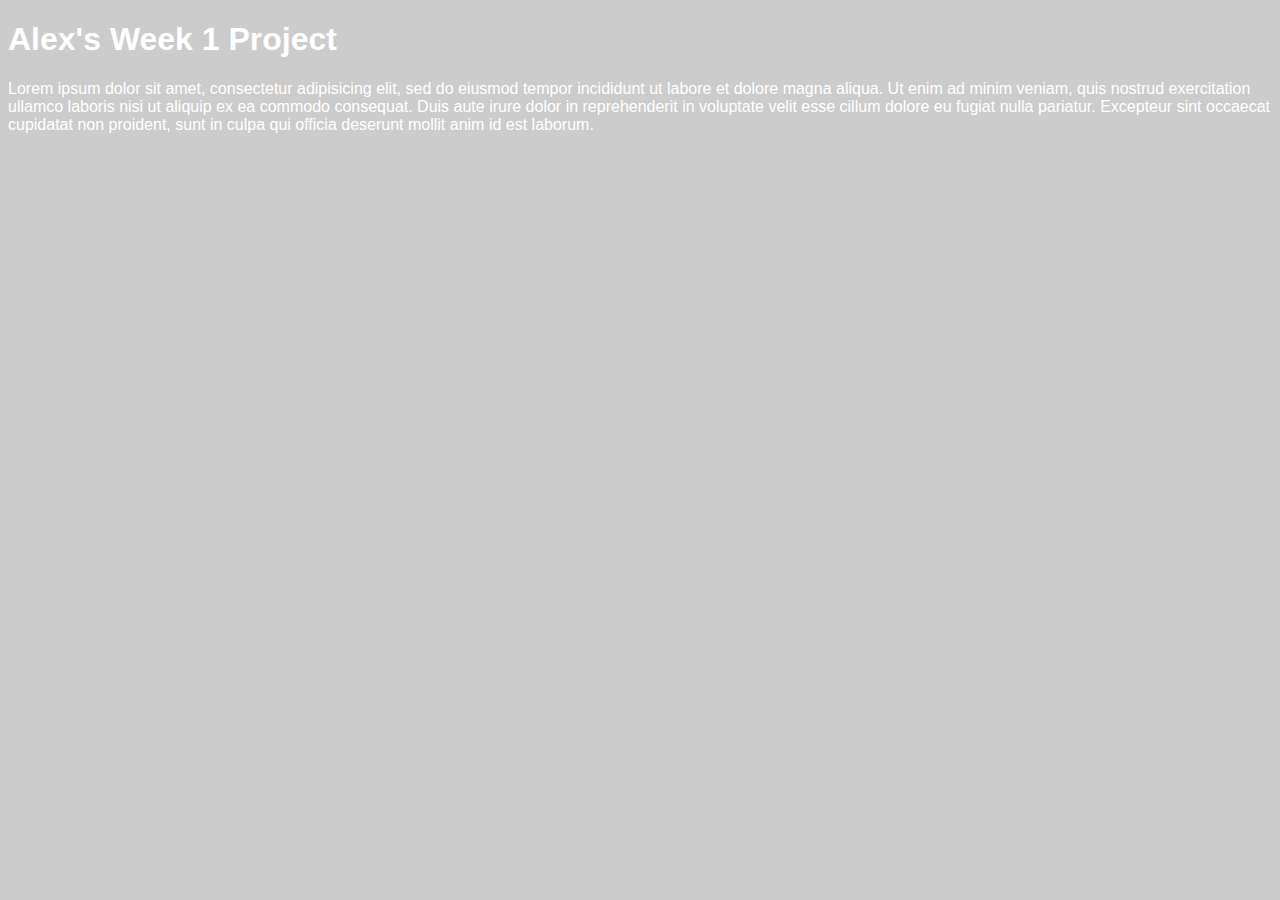
<file: Unit 1/index.html>
<!DOCTYPE html>
<html>
	<head>
		<title>Alex's First Project</title>
		<link rel="stylesheet" type="text/css" href="css/style.css">
	</head>
	<body>
	<h1>Alex's Week 1 Project</h1>
	<p>Lorem ipsum dolor sit amet, consectetur adipisicing elit, sed do eiusmod
	tempor incididunt ut labore et dolore magna aliqua. Ut enim ad minim veniam,
	quis nostrud exercitation ullamco laboris nisi ut aliquip ex ea commodo
	consequat. Duis aute irure dolor in reprehenderit in voluptate velit esse
	cillum dolore eu fugiat nulla pariatur. Excepteur sint occaecat cupidatat non
	proident, sunt in culpa qui officia deserunt mollit anim id est laborum.</p>
	</body>
</html>
</file>
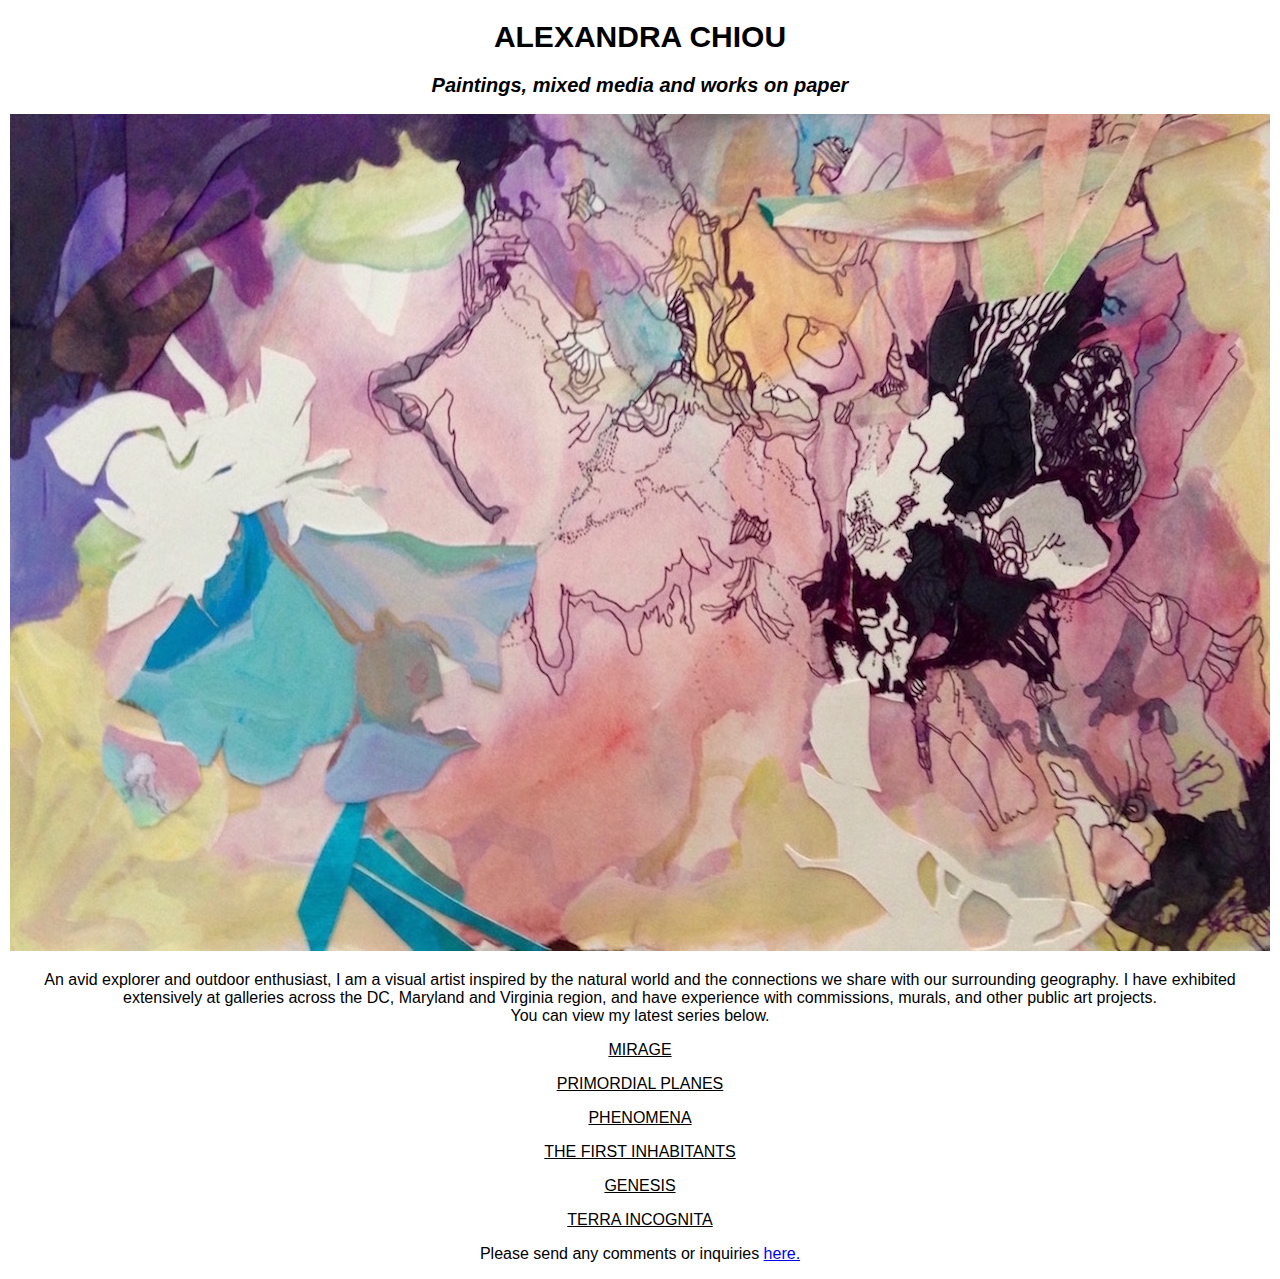
<file: unit_3/index.html>
<!DOCTYPE html>
<html>
<head>
	<title>Artwork by Alexandra Chiou</title>
	<link rel="stylesheet" type="text/css" href="CSS/style.css">
</head>
<body>
	<h1>Alexandra Chiou</h1>
	<h2>Paintings, mixed media and works on paper</h2>
	<img src="images/Combustion.jpg" alt="colorful collage of organic figures" title="Combustion by Alexandra Chiou">
	<p>An avid explorer and outdoor enthusiast, I am a visual artist inspired by the natural world and the connections we share with our surrounding geography. I have exhibited extensively at galleries across the DC, Maryland and Virginia region, and have experience with commissions, murals, and other public art projects.<br>
	You can view my latest series below.</p>
	<p class="series">Mirage</p>
	<p class="series">Primordial Planes</p>
	<p class="series">Phenomena</p>
	<p class="series">The First Inhabitants</p>
	<p class="series">Genesis</p>
	<p class="series">Terra Incognita</p>
	<p>Please send any comments or inquiries <a href="mailto:alexandra.chiou@gmail.com">here.</a></p>
</body>
</html>
</file>
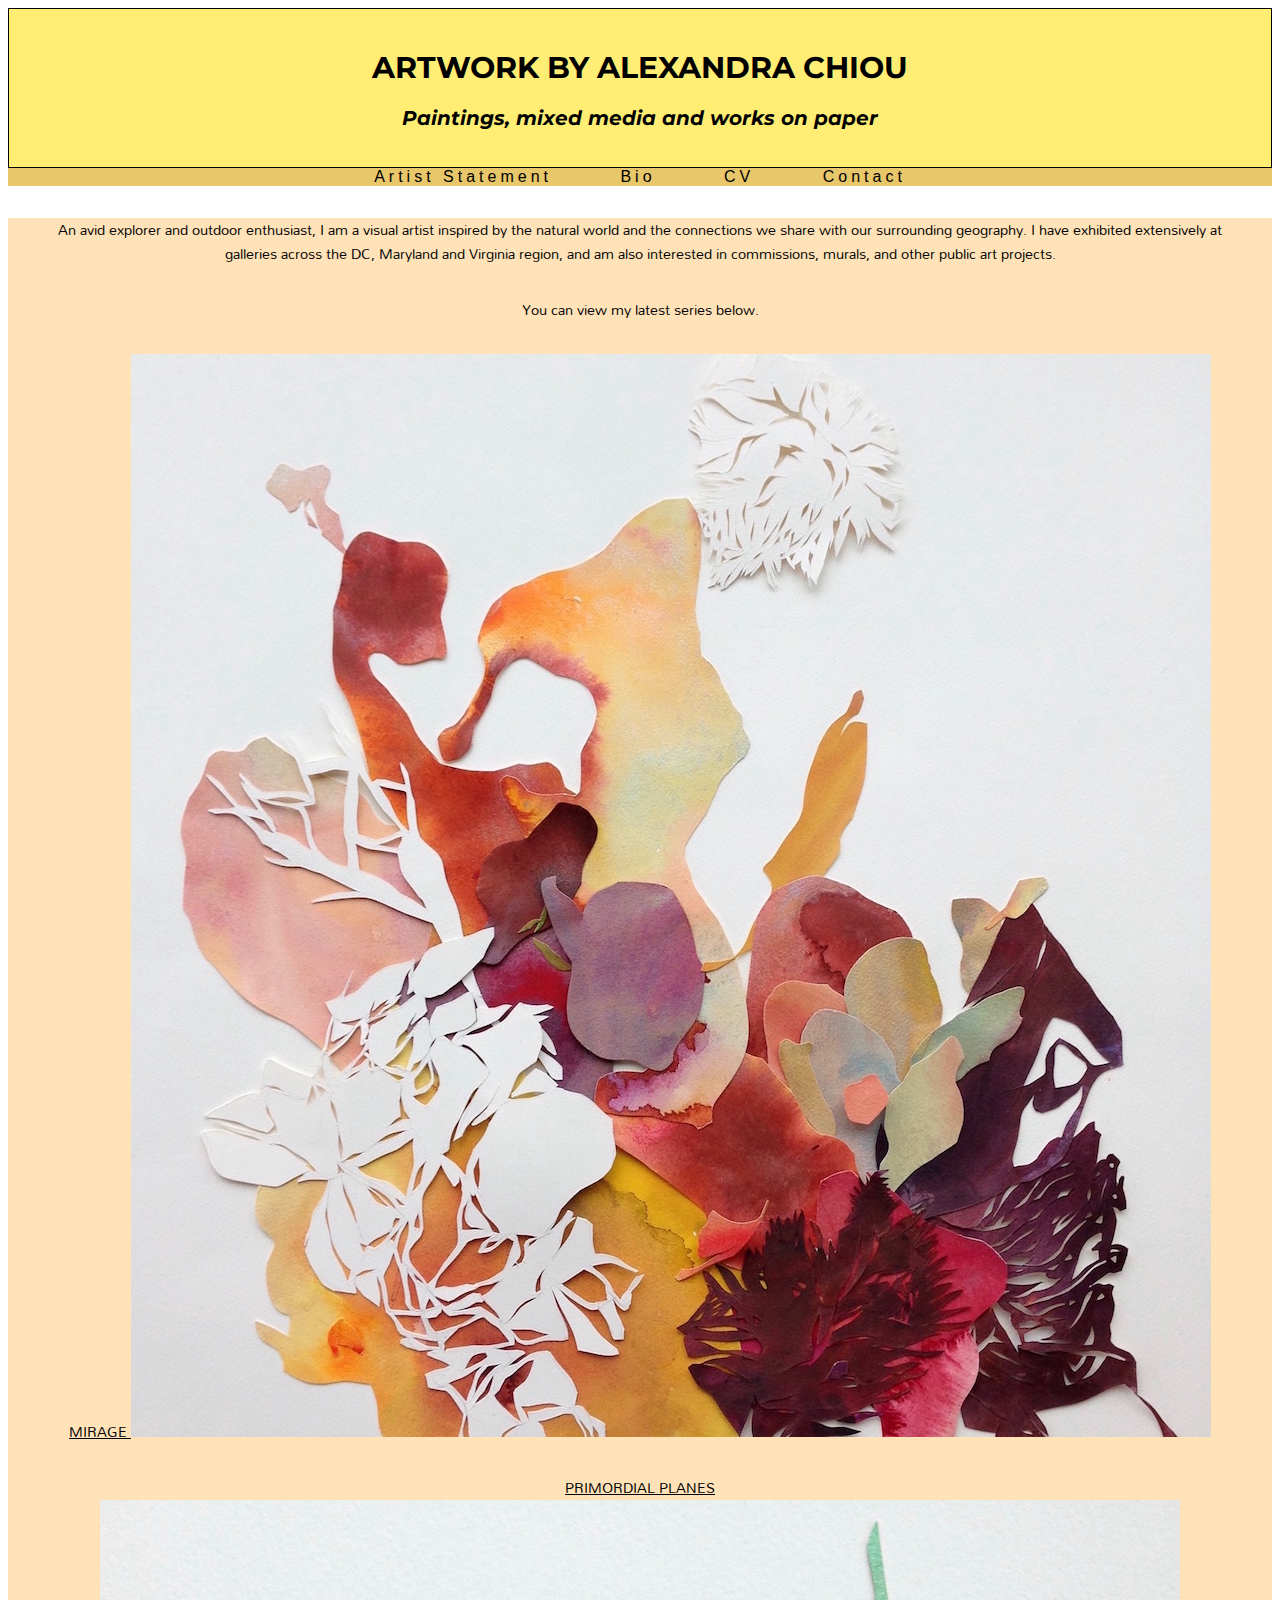
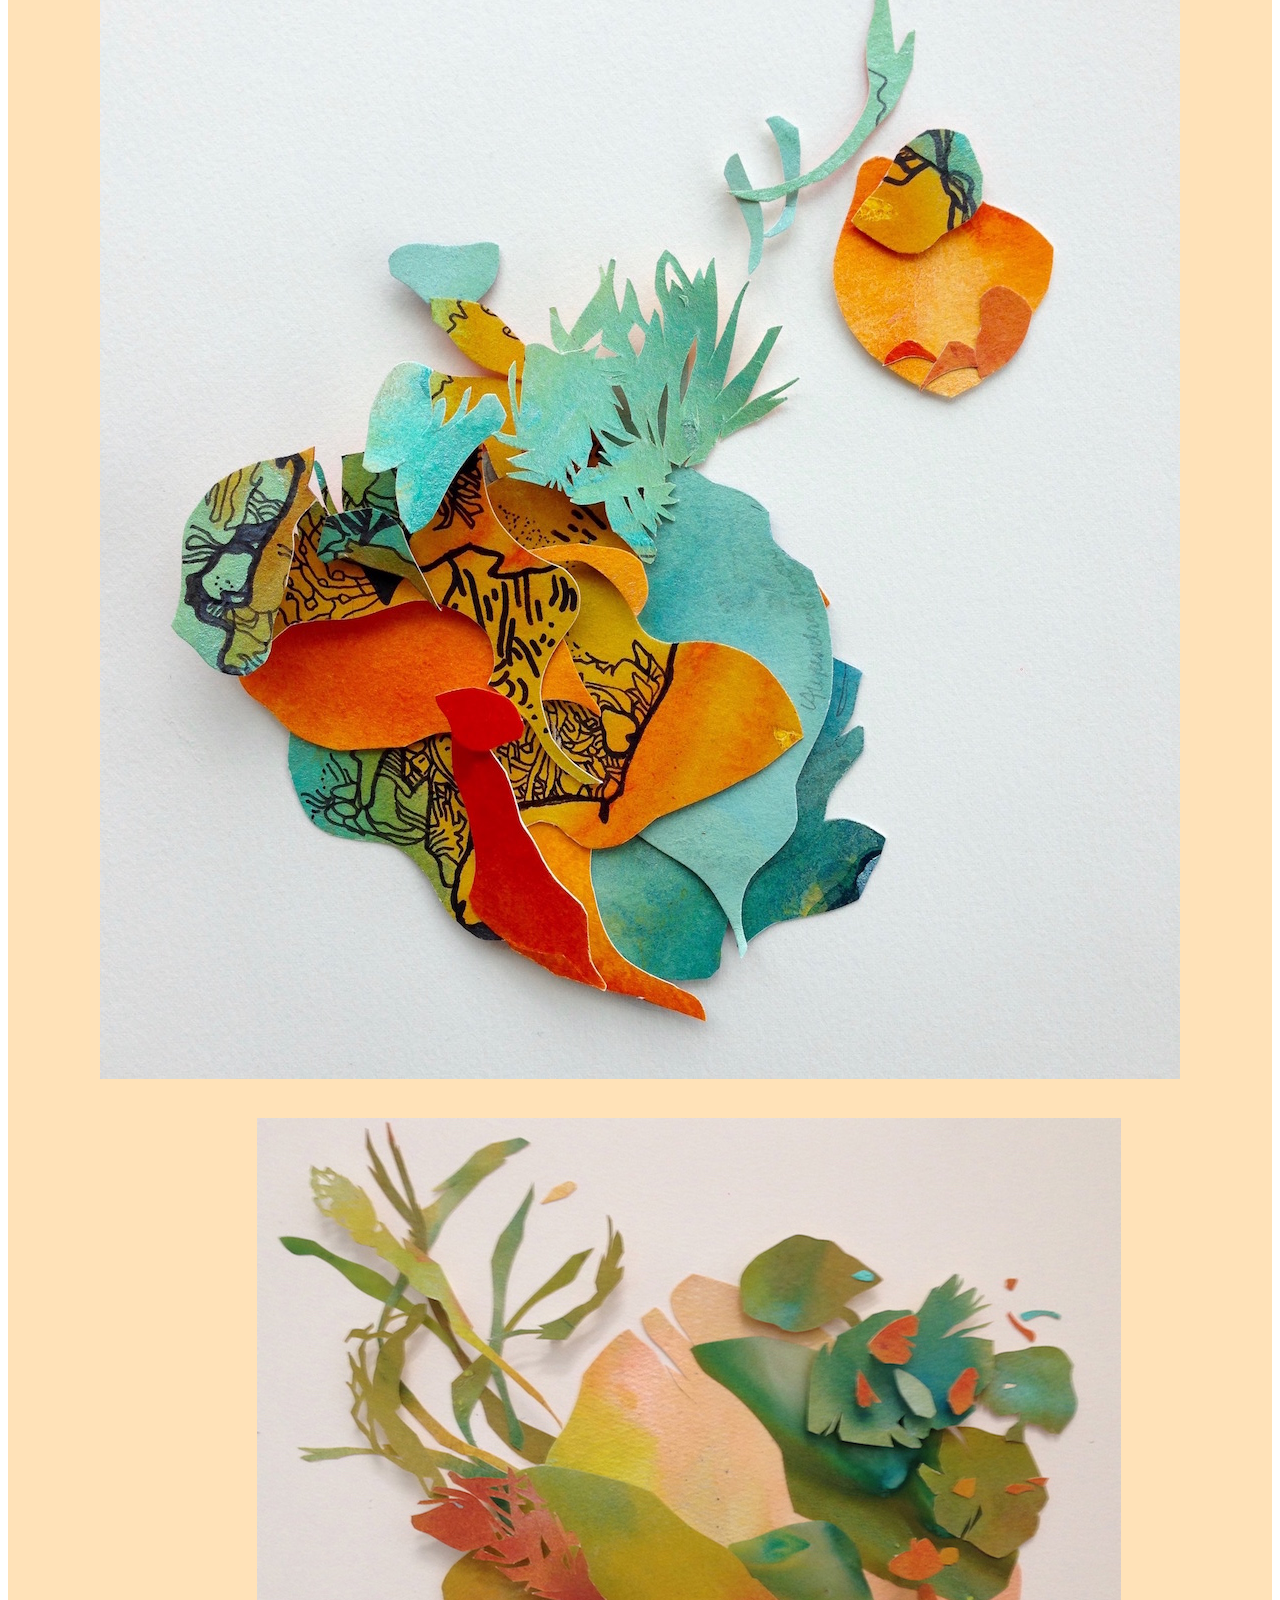
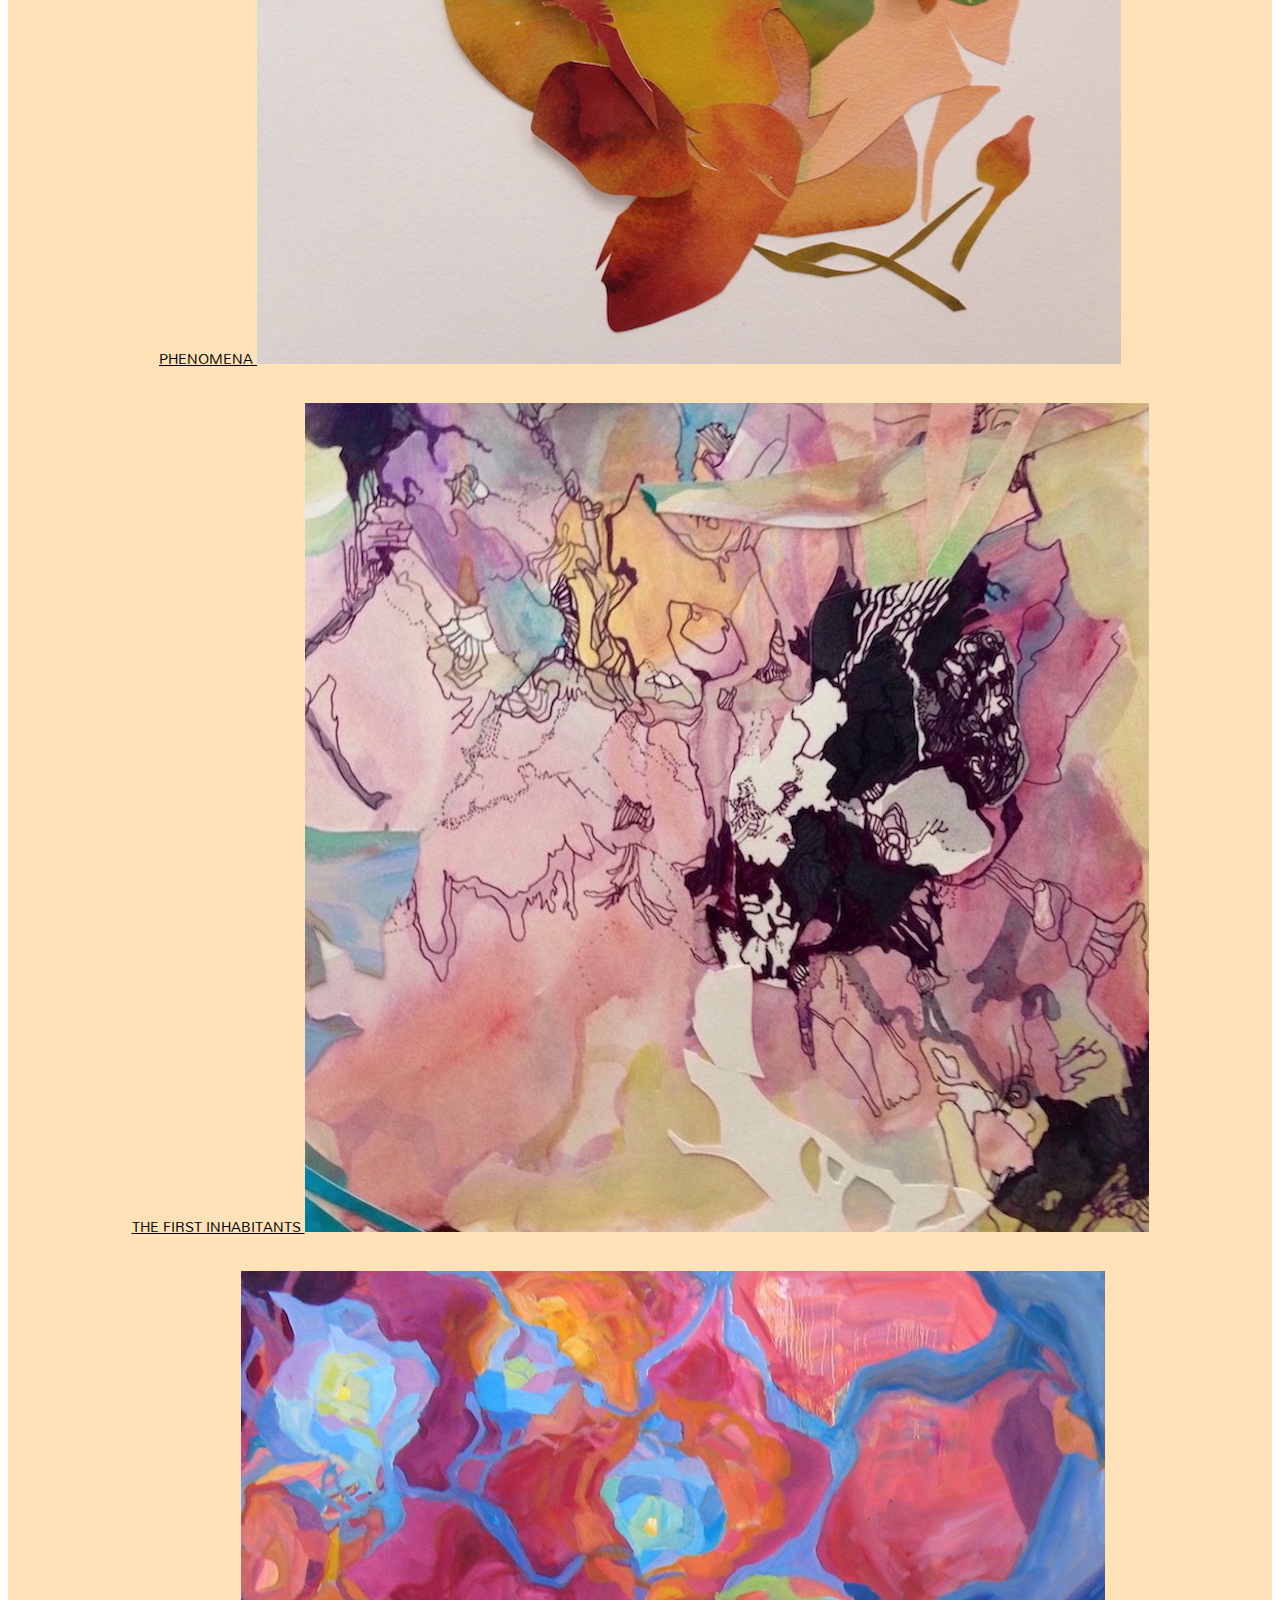
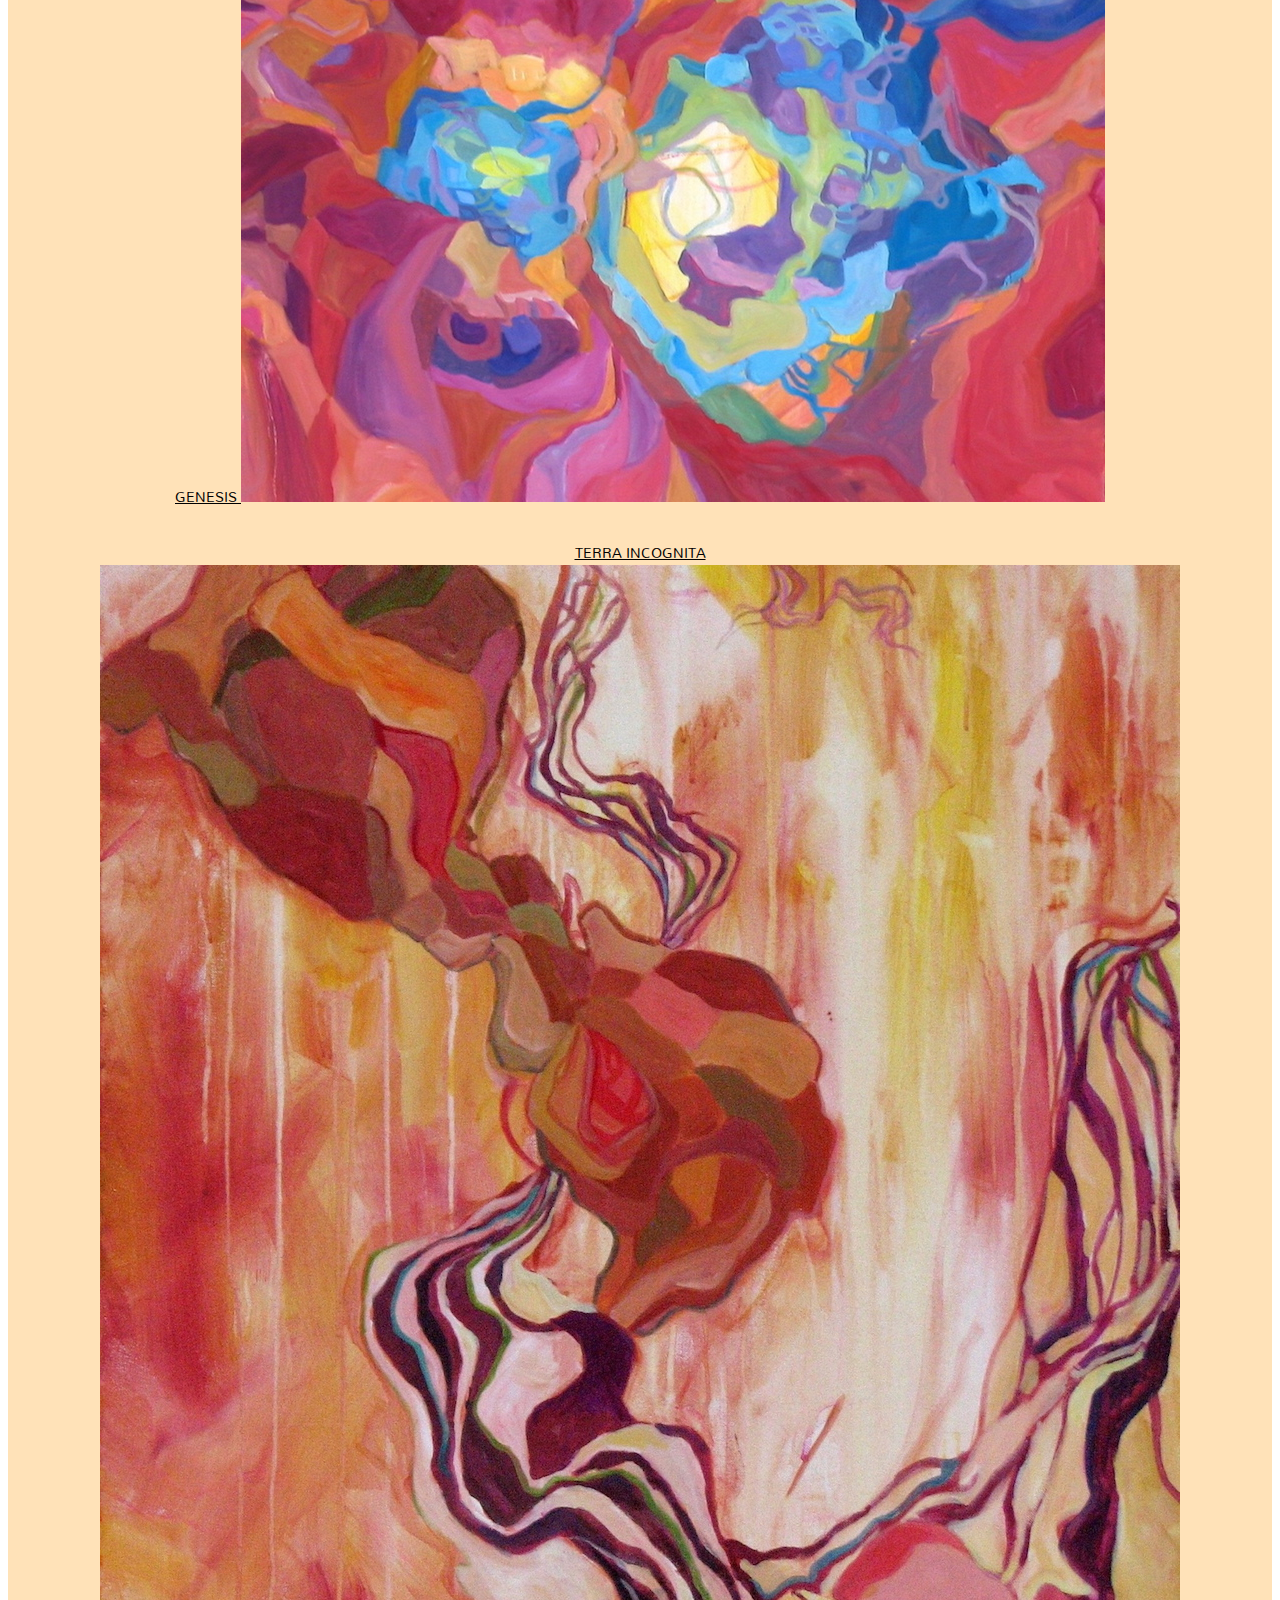
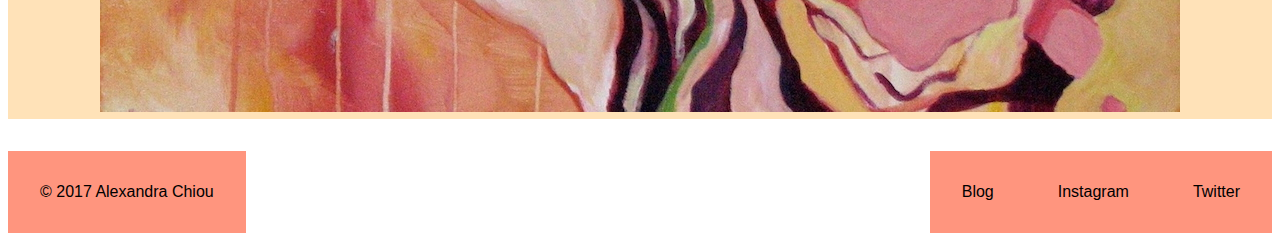
<file: unit_5/index.html>
<!DOCTYPE html>
<html>
<head>
	<title>Artwork by Alexandra Chiou</title>
	<link rel="stylesheet" type="text/css" href="CSS/style.css">
</head>
<body>
	<header><h1>Artwork by Alexandra Chiou</h1>
		<h2>Paintings, mixed media and works on paper</h2></header>
	<nav>
		<a class="nav">Artist Statement</a>
		<a class="nav">Bio</a>
		<a class="nav">CV</a>
		<a class="nav">Contact</a>
		</nav>
	<section>
		<p>An avid explorer and outdoor enthusiast, I am a visual artist inspired by the natural world and the connections we share with our surrounding geography. I have exhibited extensively at galleries across the DC, Maryland and Virginia region, and am also interested in commissions, murals, and other public art projects.</p>
		<p>You can view my latest series below.</p>
		<p class="series">Mirage
			<img src="images/Mirage.jpg" alt="colorful collage of organic figures" title="Barren Yet Abundant by Alexandra Chiou"></p>
		<p class="series">Primordial Planes
			<img src="images/Primordial.jpg" alt="colorful collage of organic figures" title="Tigerlily by Alexandra Chiou"></p>
		<p class="series">Phenomena
			<img src="images/Phenom.jpg" alt="colorful collage of organic figures" title="An Unexpected Find by Alexandra Chiou"></p>
		<p class="series">The First Inhabitants
			<img src="images/First.jpg" alt="colorful collage of organic figures" title="Combustion by Alexandra Chiou"></p>
		<p class="series">Genesis
			<img src="images/Gen.jpg" alt="colorful collage of organic figures" title="Genesis by Alexandra Chiou"></p>
		<p class="series">Terra Incognita
			<img src="images/Terra.jpg" alt="colorful collage of organic figures" title="Forbidden Fruit by Alexandra Chiou"></p>
		</section>
	<footer>
		<span class="copyright">&copy; 2017 Alexandra Chiou</span>
		<a class="footer">Twitter</a>
		<a class="footer">Instagram</a>
		<a class="footer">Blog</a>
		</footer>
</body>
</html>
</file>
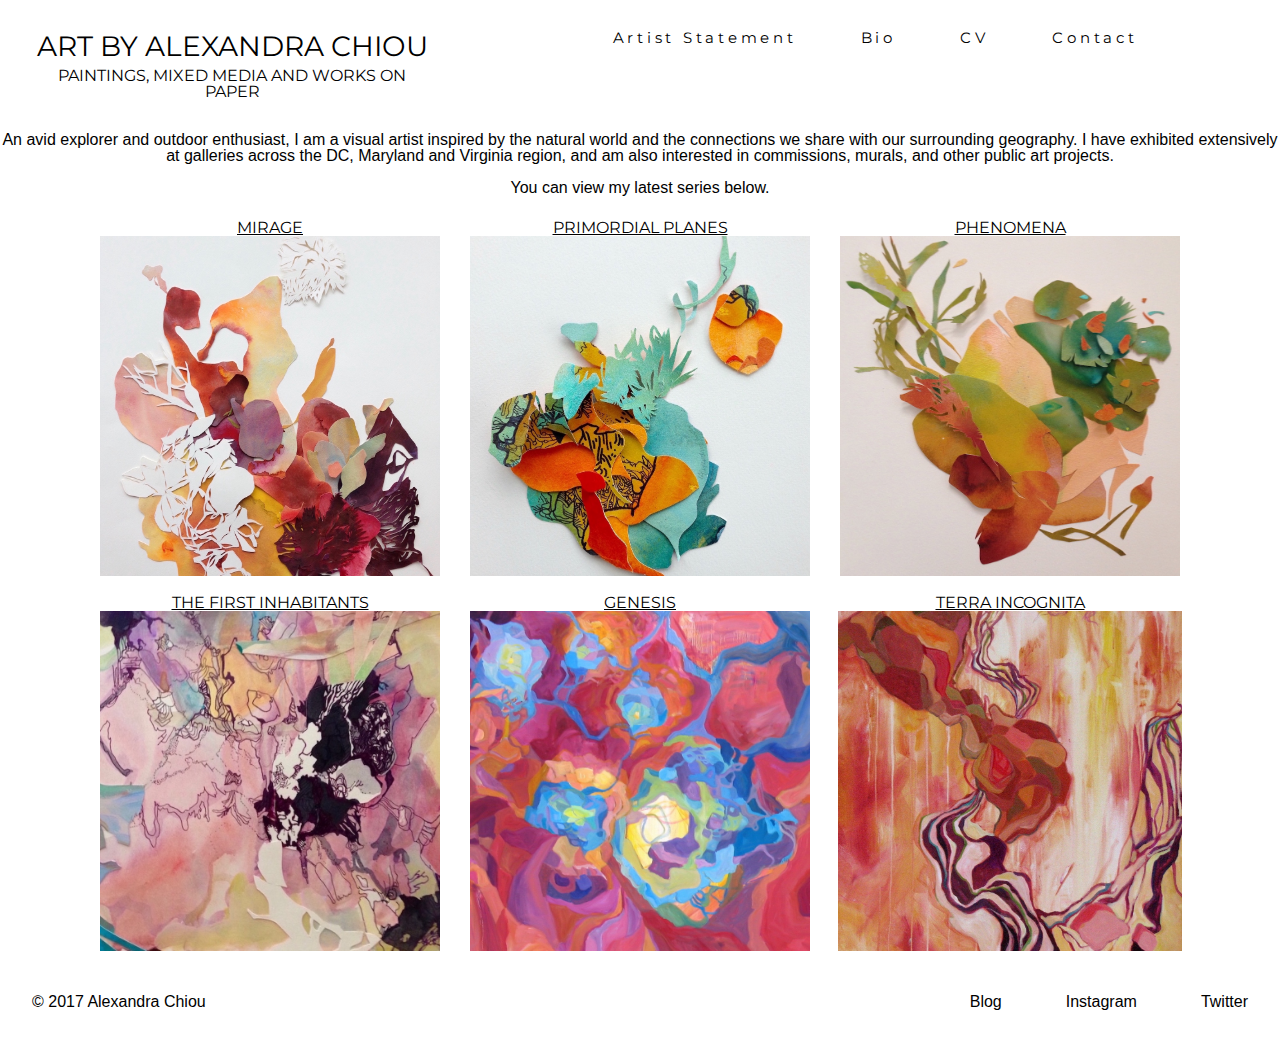
<file: unit_6/index.html>
<!DOCTYPE html>
<html>
<head>
	<title>Art by Alexandra Chiou</title>
	<link rel="stylesheet" type="text/css" href="CSS/style.css">
	<link rel="stylesheet" type="text/css" href="CSS/reset.css">
</head>
<body>
	<header>
		<div id="headerbox">
		<h1>Art by Alexandra Chiou</h1>
		<h2>Paintings, mixed media and works on paper</h2>
		</div>
	</header>
	<nav>
		<a class="nav">Artist Statement</a>
		<a class="nav">Bio</a>
		<a class="nav">CV</a>
		<a class="nav">Contact</a>
	</nav>
	<section>
		<p class="section">An avid explorer and outdoor enthusiast, I am a visual artist inspired by the natural world and the connections we share with our surrounding geography. I have exhibited extensively at galleries across the DC, Maryland and Virginia region, and am also interested in commissions, murals, and other public art projects.</p>
		<p class="section">You can view my latest series below.</p>
		<p class="series">Mirage
			<img src="images/Mirage.jpg" alt="colorful collage of organic figures" title="Barren Yet Abundant by Alexandra Chiou"></p>
		<p class="series">Primordial Planes
			<img src="images/Primordial.jpg" alt="colorful collage of organic figures" title="Tigerlily by Alexandra Chiou"></p>
		<p class="series">Phenomena
			<img src="images/Phenom.jpg" alt="colorful collage of organic figures" title="An Unexpected Find by Alexandra Chiou"></p>
		<p class="series">The First Inhabitants
			<img src="images/First.jpg" alt="colorful collage of organic figures" title="Combustion by Alexandra Chiou"></p>
		<p class="series">Genesis
			<img src="images/Gen.jpg" alt="colorful collage of organic figures" title="Genesis by Alexandra Chiou"></p>
		<p class="series">Terra Incognita
			<img src="images/Terra.jpg" alt="colorful collage of organic figures" title="Forbidden Fruit by Alexandra Chiou"></p>
	</section>
	<footer class="clearfix">
		<span class="copyright">&copy; 2017 Alexandra Chiou</span>
		<a class="footer">Twitter</a>
		<a class="footer">Instagram</a>
		<a class="footer">Blog</a>
	</footer>
</body>
</html>
</file>
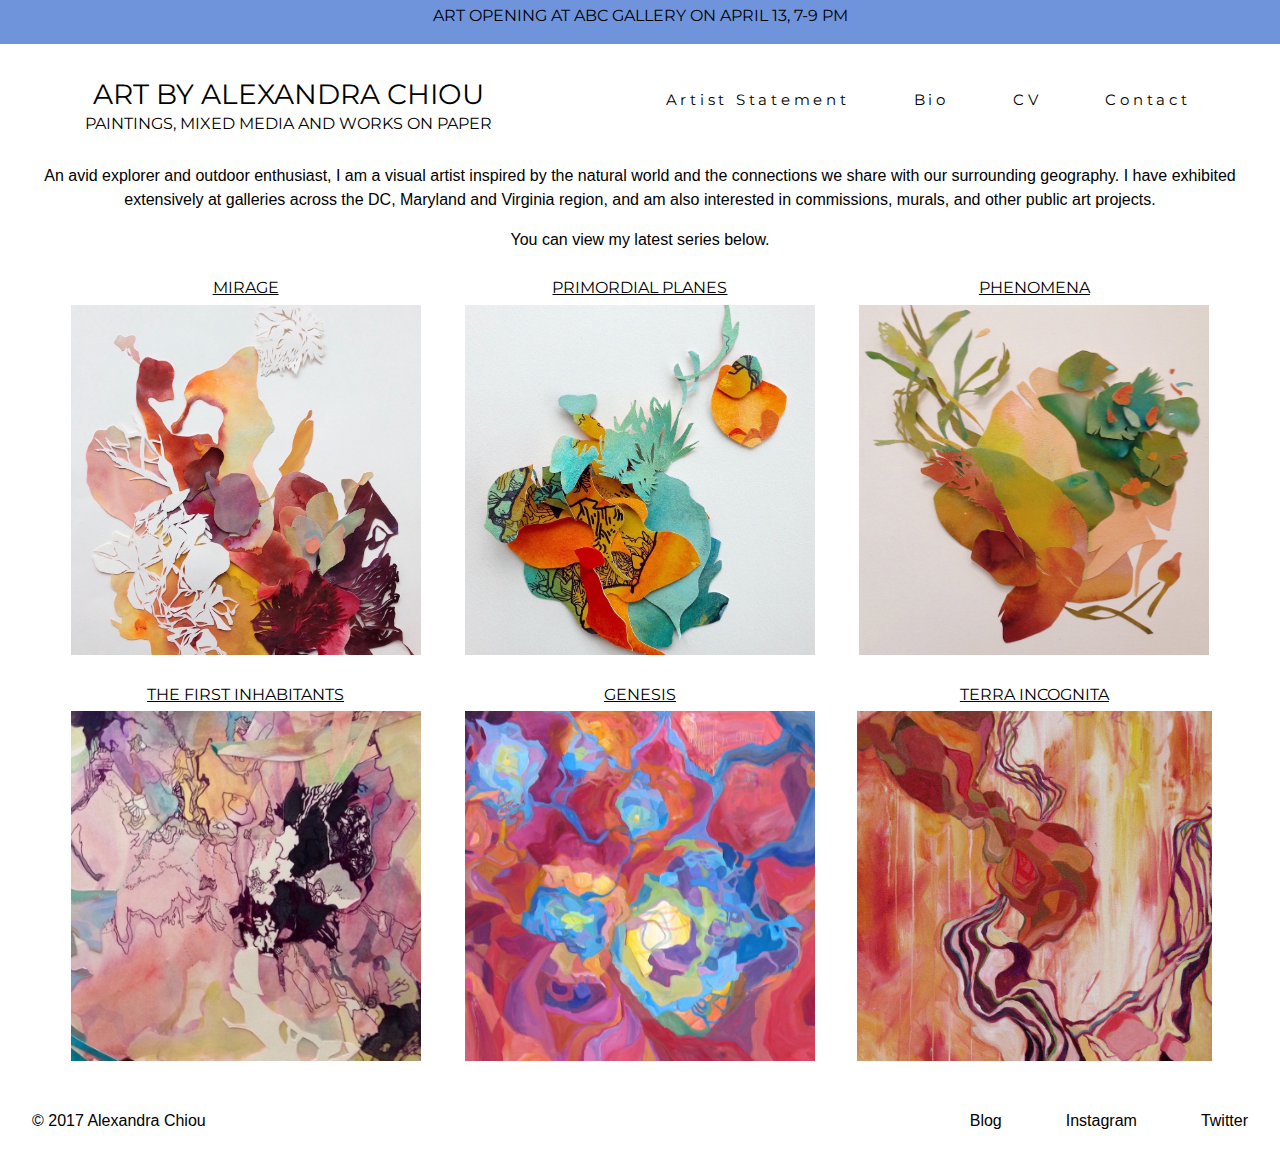
<file: unit_8/index.html>
<!DOCTYPE html>
<html>
<head>
	<title>Art by Alexandra Chiou</title>
	<link rel="stylesheet" type="text/css" href="CSS/reset.css">
	<link rel="stylesheet" type="text/css" href="CSS/style.css">
	<meta name="viewport" content="width=device-width, initial-scale=1">
</head>
<body>
	<header>
		<div id="newsbar">
			<h1>Art opening at ABC Gallery on April 13, 7-9 pm</h1>
		</div>
		<div id="headerbox">
			<h1>Art by Alexandra Chiou</h1>
			<h2>Paintings, mixed media and works on paper</h2>
		</div>
	</header>
	<nav>
		<a class="nav">Artist Statement</a>
		<a class="nav">Bio</a>
		<a class="nav">CV</a>
		<a class="nav">Contact</a>
	</nav>
	<section>
		<p class="section">An avid explorer and outdoor enthusiast, I am a visual artist inspired by the natural world and the connections we share with our surrounding geography. I have exhibited extensively at galleries across the DC, Maryland and Virginia region, and am also interested in commissions, murals, and other public art projects.</p>
		<p class="section">You can view my latest series below.</p>
		<p class="series">Mirage
			<img src="images/Mirage.jpg" alt="colorful collage of organic figures" title="Barren Yet Abundant by Alexandra Chiou">
		</p>
		<p class="series">Primordial Planes
			<img src="images/Primordial.jpg" alt="colorful collage of organic figures" title="Tigerlily by Alexandra Chiou">
		</p>
		<p class="series">Phenomena
			<img src="images/Phenom.jpg" alt="colorful collage of organic figures" title="An Unexpected Find by Alexandra Chiou">
		</p>
		<p class="series">The First Inhabitants
			<img src="images/First.jpg" alt="colorful collage of organic figures" title="Combustion by Alexandra Chiou">
		</p>
		<p class="series">Genesis
			<img src="images/Gen.jpg" alt="colorful collage of organic figures" title="Genesis by Alexandra Chiou">
		</p>
		<p class="series">Terra Incognita
			<img src="images/Terra.jpg" alt="colorful collage of organic figures" title="Forbidden Fruit by Alexandra Chiou">
		</p>
	</section>
	<footer class="clearfix">
		<span class="copyright">&copy; 2017 Alexandra Chiou</span>
		<a class="footer">Twitter</a>
		<a class="footer">Instagram</a>
		<a class="footer">Blog</a>
	</footer>
</body>
</html>
</file>
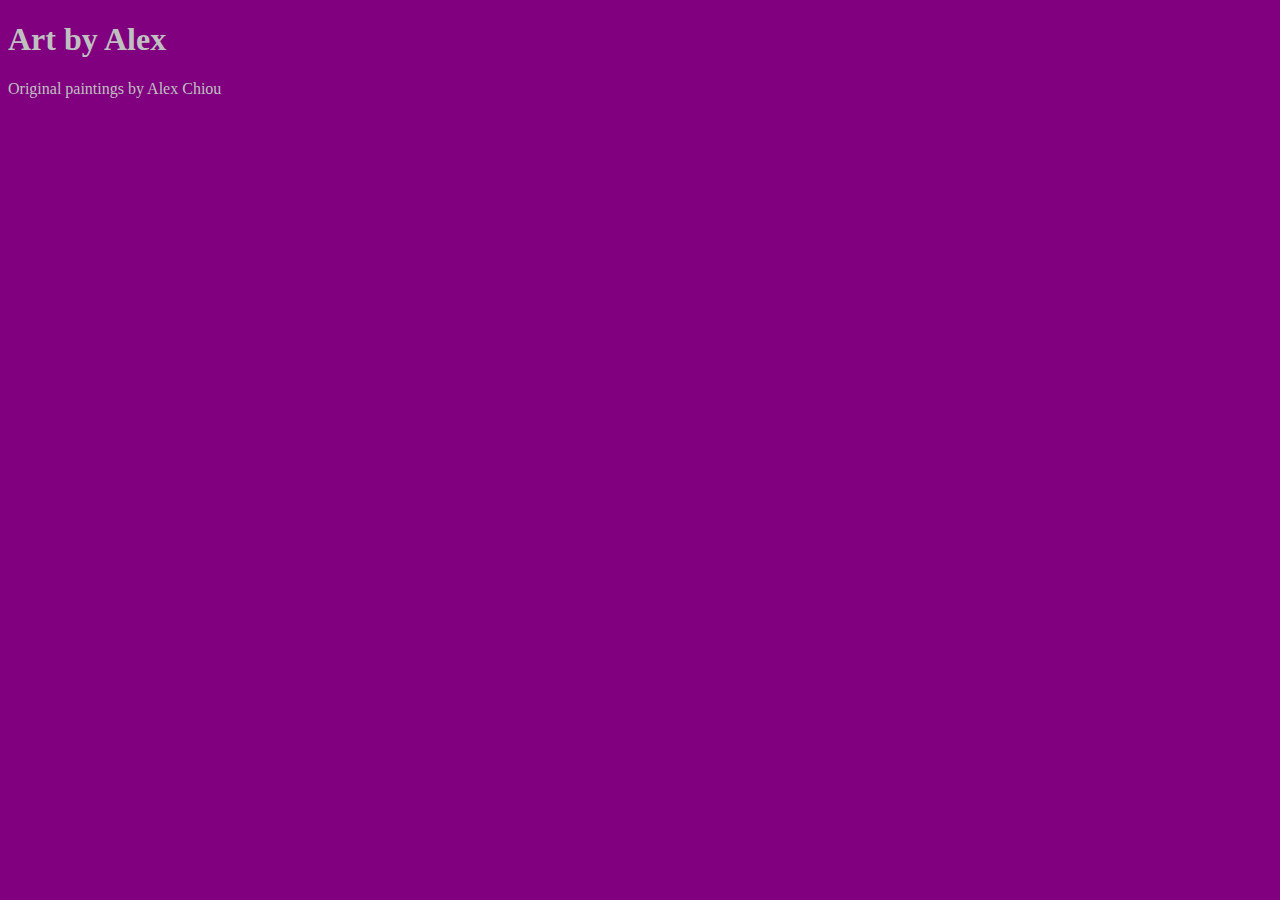
<file: Week_1_Project/index.html>
<!DOCTYPE html>
<html>
<head>
	<title>Art by Alex</title>
	<link rel="stylesheet" type="text/css" href="css/style.css">
</head>
<body>
	<h1>Art by Alex</h1>
	<p>Original paintings by Alex Chiou</p>
</body>
</html>
</file>
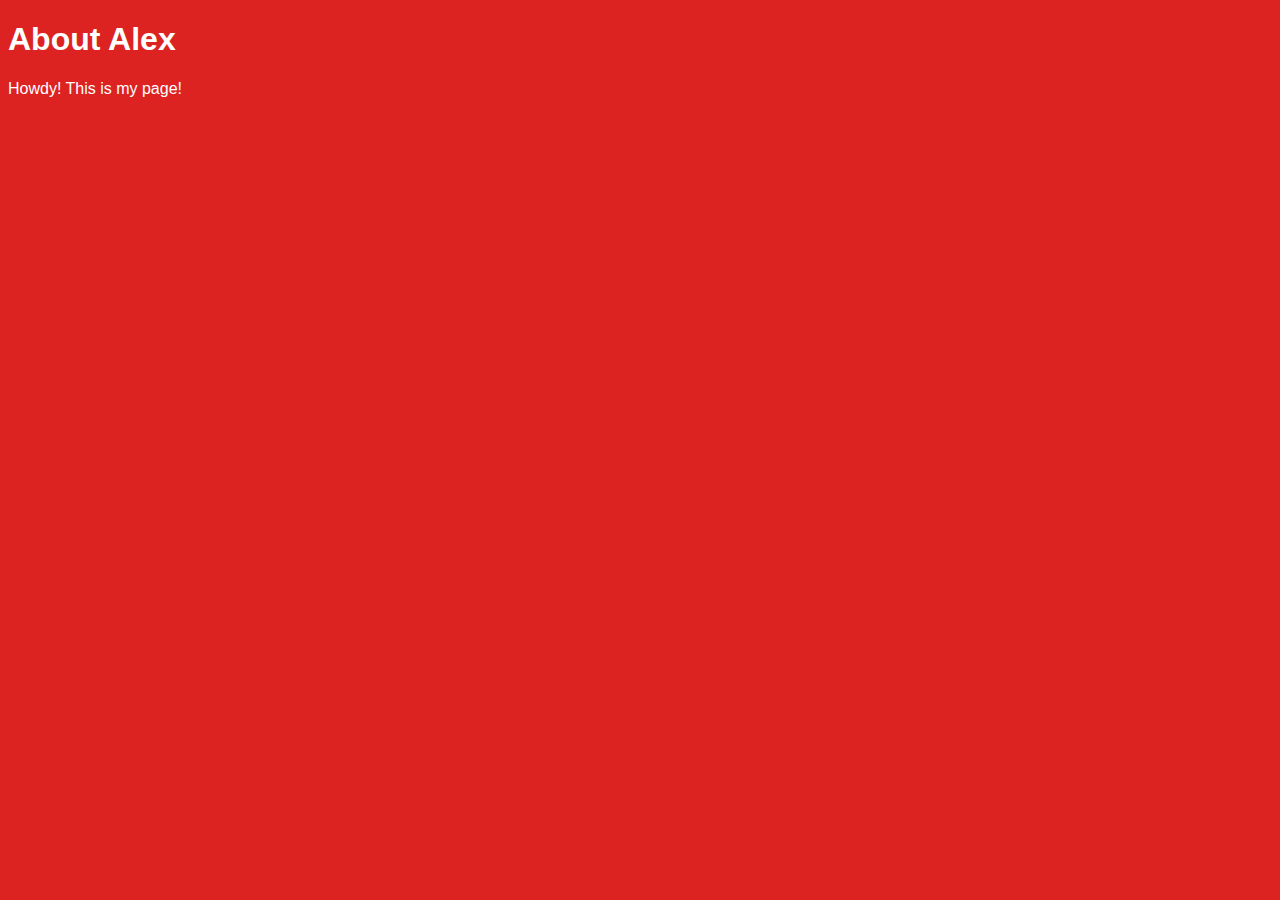
<file: Unit_1/about-me.html>
<!DOCTYPE html>
<html>
	<head>
		<title>Alex's First Project</title>
		<link rel="stylesheet" type="text/css" href="css/style.css">
	</head>
	<body>
		<h1>About Alex</h1>
		<p>Howdy! This is my page!</p>
	</body>
</html>
</file>
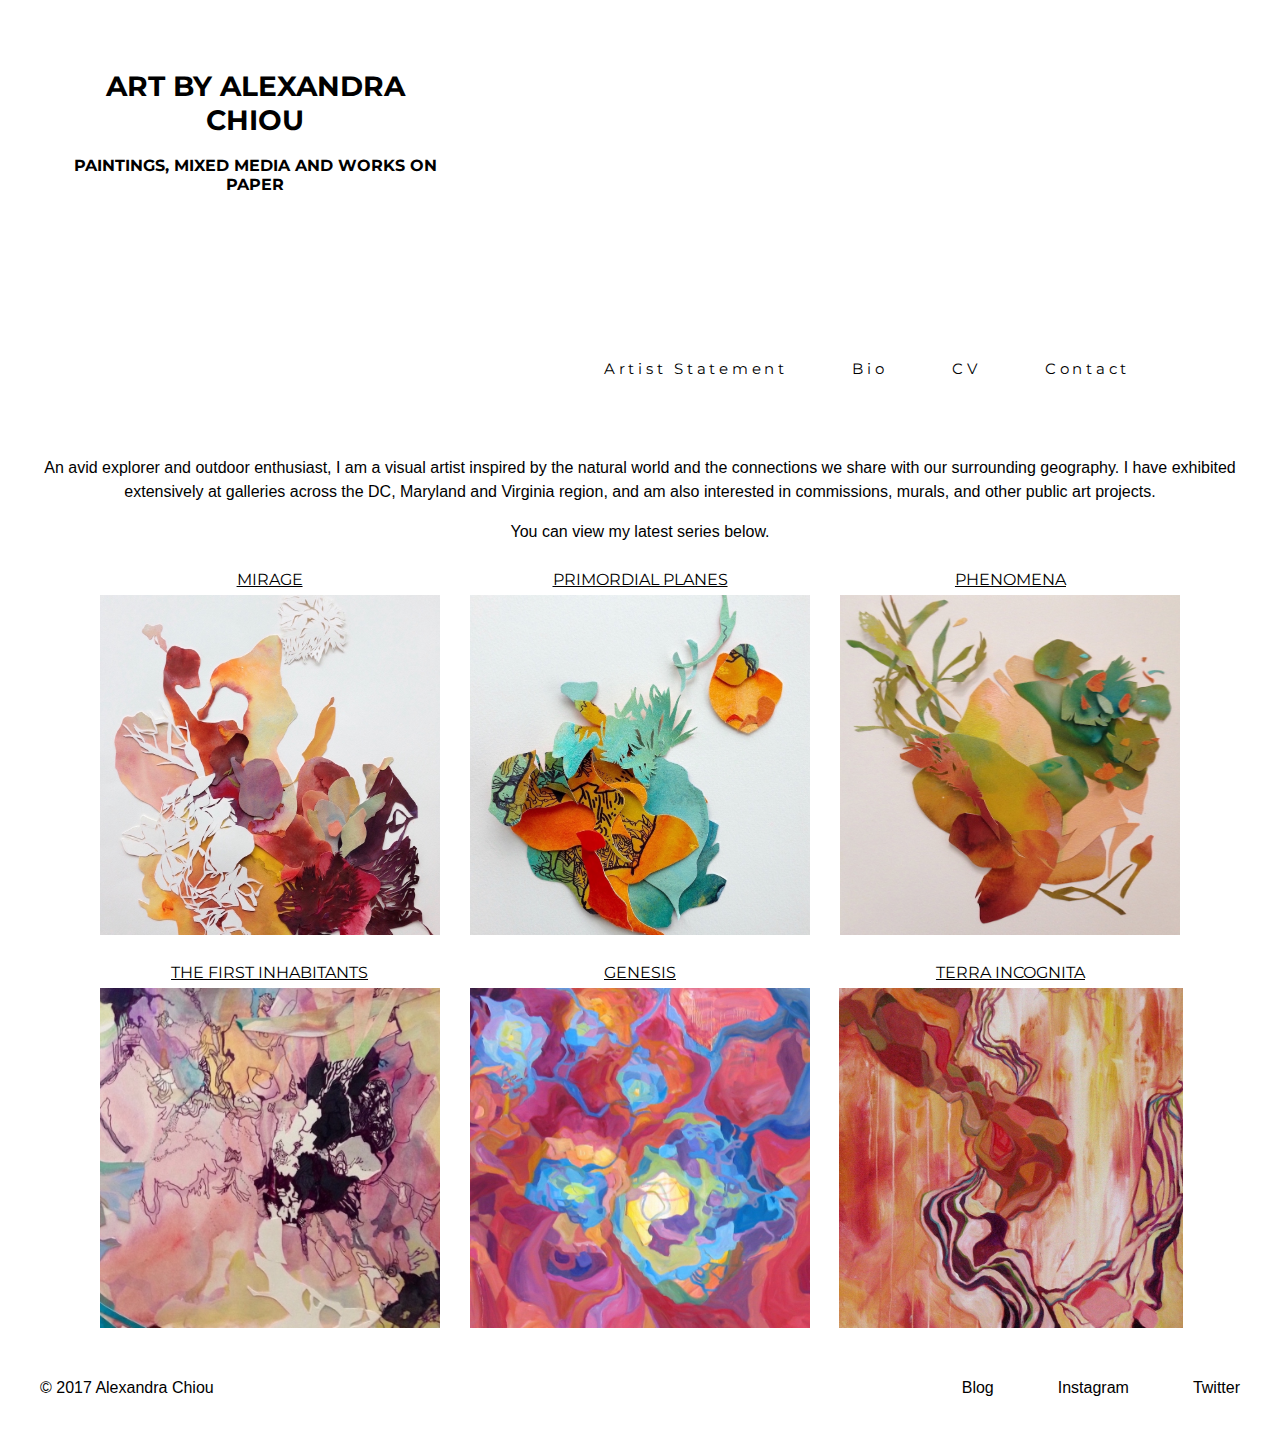
<file: unit_6/index_v2_no_cssreset.html>
<!DOCTYPE html>
<html>
<head>
	<title>Art by Alexandra Chiou</title>
	<link rel="stylesheet" type="text/css" href="CSS/style.css">
</head>
<body>
	<header>
		<div id="headerbox">
		<h1>Art by Alexandra Chiou</h1>
		<h2>Paintings, mixed media and works on paper</h2>
		</div>
	</header>
	<nav>
		<a class="nav">Artist Statement</a>
		<a class="nav">Bio</a>
		<a class="nav">CV</a>
		<a class="nav">Contact</a>
	</nav>
	<section>
		<p class="section">An avid explorer and outdoor enthusiast, I am a visual artist inspired by the natural world and the connections we share with our surrounding geography. I have exhibited extensively at galleries across the DC, Maryland and Virginia region, and am also interested in commissions, murals, and other public art projects.</p>
		<p class="section">You can view my latest series below.</p>
		<p class="series">Mirage
			<img src="images/Mirage.jpg" alt="colorful collage of organic figures" title="Barren Yet Abundant by Alexandra Chiou"></p>
		<p class="series">Primordial Planes
			<img src="images/Primordial.jpg" alt="colorful collage of organic figures" title="Tigerlily by Alexandra Chiou"></p>
		<p class="series">Phenomena
			<img src="images/Phenom.jpg" alt="colorful collage of organic figures" title="An Unexpected Find by Alexandra Chiou"></p>
		<p class="series">The First Inhabitants
			<img src="images/First.jpg" alt="colorful collage of organic figures" title="Combustion by Alexandra Chiou"></p>
		<p class="series">Genesis
			<img src="images/Gen.jpg" alt="colorful collage of organic figures" title="Genesis by Alexandra Chiou"></p>
		<p class="series">Terra Incognita
			<img src="images/Terra.jpg" alt="colorful collage of organic figures" title="Forbidden Fruit by Alexandra Chiou"></p>
	</section>
	<footer class="clearfix">
		<span class="copyright">&copy; 2017 Alexandra Chiou</span>
		<a class="footer">Twitter</a>
		<a class="footer">Instagram</a>
		<a class="footer">Blog</a>
	</footer>
</body>
</html>
</file>
<file: Unit 1/css/style.css>
body {
	color: white;
	background-color: #cccccc;
	font-family: Arial, sans-serif;
}
</file>
<file: unit_3/CSS/style.css>
body {
	font-family: Helvetica, sans-serif;
	color: #000000;
	text-align: center;
	background-size: cover;
}
h1 {
	text-align: center;
	font-size: 30px;
	text-transform: uppercase;
}
h2 {
	text-align: center;
	font-size: 20px;
	font-style: italic;
}
p {
	text-align: center;
	font-size: 16px;
}
.series {
	text-decoration: underline;
	text-transform: uppercase;
}
image {
	text-align: center;
}
</file>
<file: unit_5/CSS/style.css>
@import url(https://fonts.googleapis.com/css?family=Montserrat|Mallanna);

body {
	font-family: Helvetica, sans-serif;
	color: #000000;
	text-align: center;
	background-size: cover;
}
header {
	background-color: #FFED74;
	border: 1px black solid;
	padding: 20px;

}
h1 {
	text-align: center;
	font-size: 30px;
	text-transform: uppercase;
	font-family: 'Montserrat', sans-serif;
}
h2 {
	text-align: center;
	font-size: 20px;
	font-style: italic;
	font-family: 'Montserrat', sans-serif;
}
nav {
	background-color:#E8C66A;
}
.nav {
	display: inline;
	font-family: Arial;
	letter-spacing: .25em;
	padding: 2em 2em 2em 2em;
	margin: 4em 1em em 1em;
	font-size: 16px;
}
p {
	text-align: center;
	font-size: 16px;
	font-family: 'Mallanna', sans-serif;
	line-height: 1.5em;
	margin: 2em;
}
.series {
	text-decoration: underline;
	text-transform: uppercase;
}
image {
	text-align: center;
}
section {
	background-color: #FFE2B8;
}
footer {
	background-color: #FF957E;
}
.footer {
	display: inline;
	float: right;
	padding: 2em 2em;
	background-color: #FF957E;
}
.copyright {
	float: left;
	padding: 2em 2em;
	background-color: #FF957E;
}

.clearfix:after {
	visibility: hidden;
  display: block;
  font-size: 0;
  content: " ";
  clear: both;
  height: 0;
}
</file>
<file: unit_6/CSS/style.css>
@import url(https://fonts.googleapis.com/css?family=Montserrat|Mallanna);

body {
	font-family: Cambria, sans-serif;
	color: #000000;
	text-align: center;
	background-size: cover;
}
header {
	padding: 10px 15px;
	float: left;
	font-family: 'Montserrat', sans-serif;
	width: 450px;
	margin-bottom: 2em;

}
#headerbox {
	width: 400px;
	margin-bottom: 2em;
	margin-left: 2em;
	margin-right: 1em;
	margin-top: 2em;
	text-decoration: bold;
	font-family: 'Montserrat', sans-serif;
	float: left;
}
#headerbox h1 {
	font-size: 1.75em;


}
#headerbox h2 {
	font-size: 1em;
	margin-top: .5em;
}

h1 {
	text-align: center;
	text-transform: uppercase;
	font-family: 'Montserrat', sans-serif;
}
h2 {
	text-align: center;
	text-transform: uppercase;
	clear: right
	font-family: 'Montserrat', sans-serif;
}

nav {
	float: right;
	margin-top: 3em;
	margin-bottom: 3em;
	width: 810px;
}
.nav {
	display: inline-block;
	font-family: 'Montserrat', Arial;
	letter-spacing: .25em;
	padding: 2em;
	font-size: 15px;
}
.section {
	font-family: Cambria, Arial;
	vertical-align: middle;
	margin-bottom: 1em;
}
a:hover {
	color: blue;
}
p {
	text-align: center;
	font-size: 16px;
	line-height: 1.5em;
	margin: 1em;

}
.series {
	text-decoration: underline;
	text-transform: uppercase;
	display: inline-block;
	text-align: center;
	text-height: 2%;
	width: 350px;
	margin: .5em .5em;
	font-family: 'Montserrat', Arial;
}
img {
	text-align: center;
	height: 340px;
	margin: .2em;

}
section {
	text-align: center;
	clear: both;
	margin-top: 2em;
}
footer {
	clear: both;
}
.footer {
	display: inline;
	float: right;
	padding: 2em 2em;
	font-family: Cambria, Arial;
}
.copyright {
	float: left;
	padding: 2em 2em;
	font-family: Cambria, Arial;
}

.clearfix:after {
	visibility: hidden;
  display: block;
  font-size: 0;
  content: " ";
  clear: both;
  height: 0;
}
</file>
<file: unit_8/CSS/style.css>
@import url(https://fonts.googleapis.com/css?family=Montserrat|Mallanna);

body {
	font-family: 'Montserrat', sans-serif;
	color: #000000;
	text-align: center;
	background-size: cover;
}
header {
	font-family: 'Montserrat', sans-serif;
	width: 40%;
	margin-bottom: 2em;

}
#newsbar {
	position: fixed;
	font-family: 'Montserrat', sans-serif;
	text-transform: uppercase;
	width: 100%;
	height: 4%;
	padding-top: .5em;
	top: 0;
	background-color: rgba(111, 148, 220, 1);
	z-index: 2;
}

#headerbox {
	width: 100%;
	margin-bottom: 2em;
	margin-left: 2em;
	margin-right: 1em;
	margin-top: 3em;
	text-decoration: bold;
	font-family: 'Montserrat', sans-serif;
	float: left;
}
#headerbox h1 {
	font-size: 1.75em;

}
#headerbox h2 {
	font-size: 1em;
	margin-top: .5em;
}

h1 {
	text-align: center;
	text-transform: uppercase;
	font-family: 'Montserrat', sans-serif;
}
h2 {
	text-align: center;
	text-transform: uppercase;
	clear: right;
	font-family: 'Montserrat', sans-serif;
}

nav {
	float: right;
	width: 55%;
}
.nav {
	display: inline-block;
	font-family: 'Montserrat', Arial;
	letter-spacing: .25em;
	padding: 2em;
	margin-top: 2em;
	font-size: 15px;
}
.section {
	font-family: Cambria, Arial;
	vertical-align: middle;
	margin-bottom: 1em;
	margin-left: 2.5em;
	margin-right: 2.5em;
}
a:hover {
	color: blue;
}
p {
	text-align: center;
	font-size: 16px;
	line-height: 1.5em;
	margin: 1em;

}
/*.titles {
	text-transform: uppercase;
	text-decoration: underline;
	text-align: center;
	text-height: 2%;
	font-family: 'Montserrat', Arial;

}*/

.series {
	display: inline-block;
	text-align: center;
	text-height: 3%;
	width: 30.5%;
	margin: .5em 0em;
	font-family: 'Montserrat', Arial;
	text-transform: uppercase;
	text-decoration: underline;
	text-height: 2%;
	position: relative;
}
img {
	text-align: center;
	height: 350px;
	margin: .3em;

}
section {
	text-align: center;
	clear: both;
	margin-top: 2em;
}
footer {
	clear: both;
}
.footer {
	display: inline;
	float: right;
	padding: 2em 2em;
	font-family: Cambria, Arial;
}
.copyright {
	float: left;
	padding: 2em 2em;
	font-family: Cambria, Arial;
}

.clearfix:after {
	visibility: hidden;
  display: block;
  font-size: 0;
  content: " ";
  clear: both;
  height: 0;
}

.titles {
	 position: absolute;
    top: 50%;
    transform: translateY(-50%);
    margin: 0 auto;
    left: 0;
    right: 0;
}

@media only screen and (max-width: 1093px) {
	header {
			width: 100%;
			padding: .5%;
			margin-bottom: .5em;
	}
	#headerbox {
			margin-top: 2.5em;
			margin-bottom: .5em;
			float: none;
			width: 100%;
	}
	#headerbox h1, h2 {
			text-align: center;
	}
	nav {
			width: 100%;
			margin-top: .5em;
	}

	img {
			height: 300px;
	}
	.nav {
			padding: 1em 1.5em;
			margin-top: .5em;
			margin-bottom: .5em;
	}
}

@media only screen and (max-width: 960px) {
	img {
			height: 250px;
	}
}

@media only screen and (max-width: 785px) {
	img {
			height: 200px;
	}
}

@media only screen and (max-width: 632px) {
	img {
			height: 150px;
	}
}

@media only screen and (max-width: 574px) {
	.footer {
			float: none;
			display: block;
	}
	.copyright {
			float: none;
			display: block;
	}
}

@media only screen and (max-width: 480px) {
	#headerbox {
			float: none;
			text-align: center;
			width: 95%;
			padding-top: 1em;
			padding-left: .5em
			padding-right: .5em;
	}
	nav {
			float: none;
			text-align: center;
			margin-top: .5em;
	}
	.nav {
			display: block;
			text-align: center;
	}
	.series {
			display: block;
			width: 100%;
			height: auto;
			text-align: center;
			vertical-align: middle;

	}
	#newsbar {
			height: 5%;
			padding-bottom: .5em;
	}
	img {
			display: block;
			margin: 0 auto;
			width: 100%;
			height: auto;
	}
	.footer {
			display: inline-block;
			margin-top: .5em;
	}
}
</file>
<file: Week_1_Project/css/style.css>
body {		
	background-color: purple;
}
h1, p {
	color: silver;
}
</file>
<file: Unit_1/css/style.css>
body {
	color: white;
	background-color: #dd2222;
	font-family: Arial, sans-serif;
}
</file>
